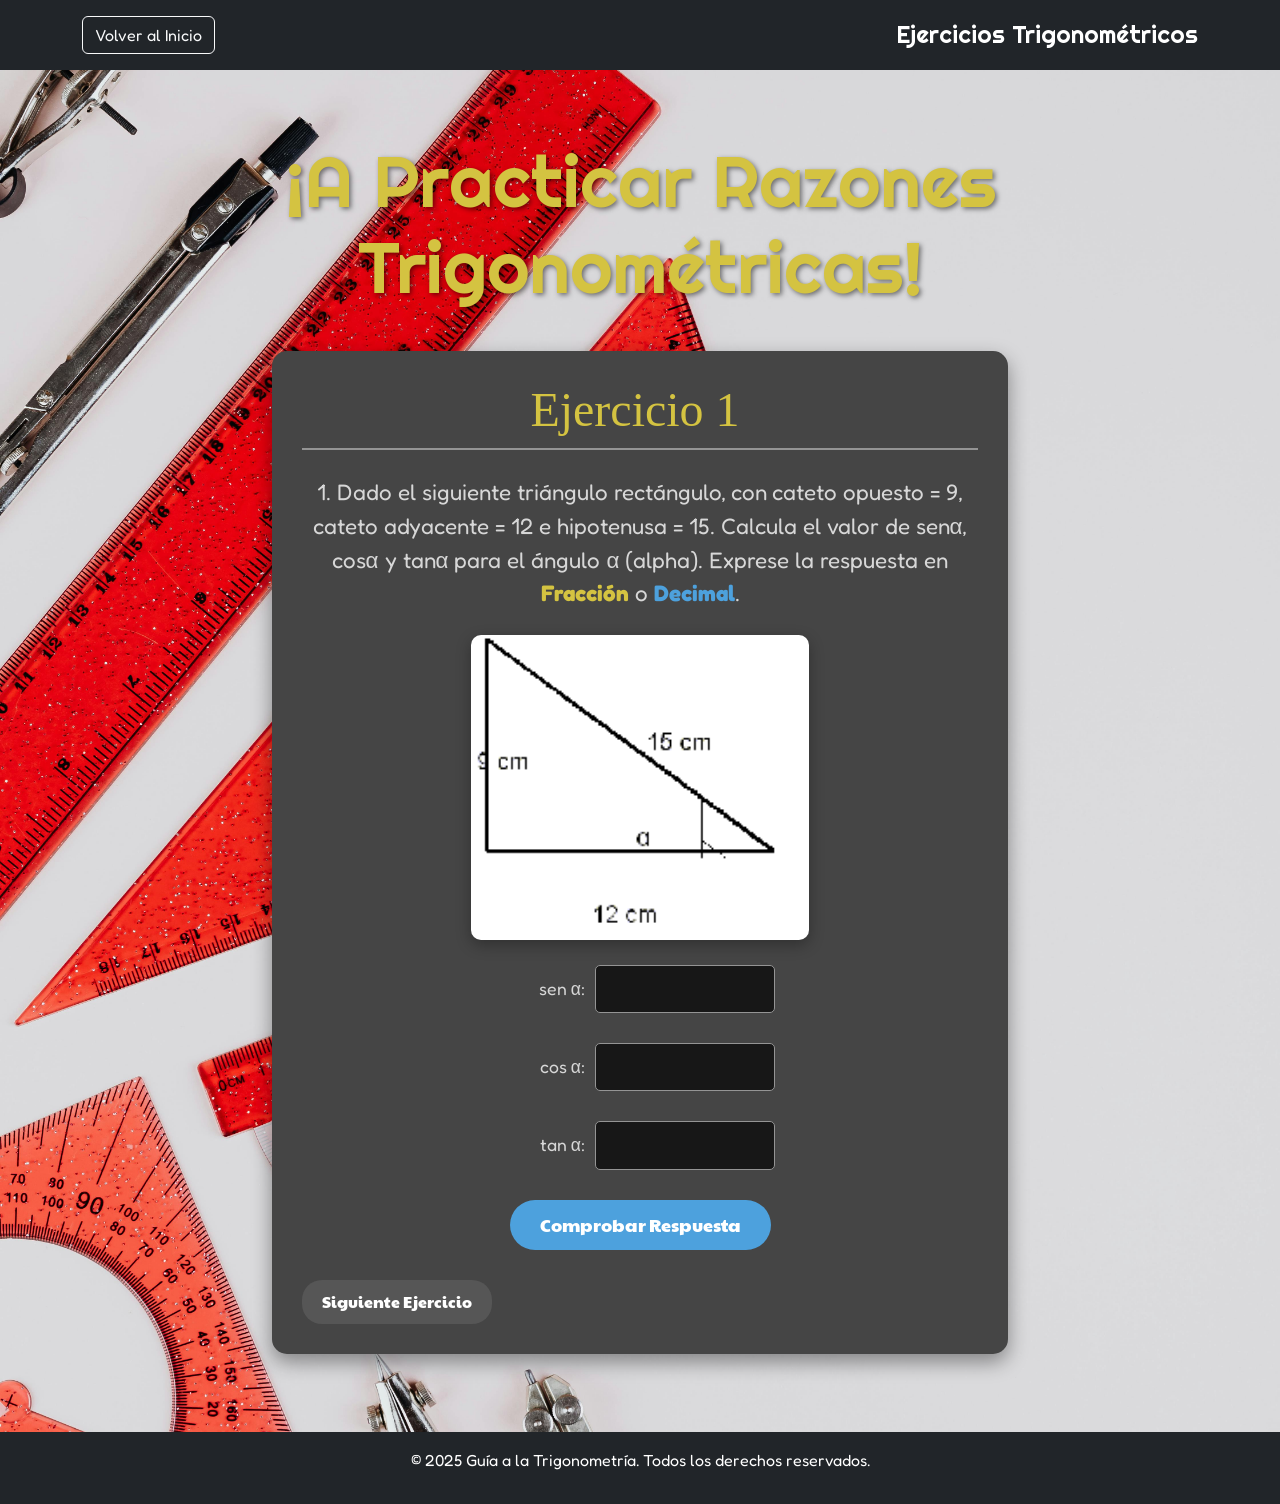
<file: Enlaces/ejerciciosRazones.html>
<!DOCTYPE html>
<html lang="es">

<head>
    <meta charset="UTF-8">
    <meta name="viewport" content="width=device-width, initial-scale=1.0">
    <title>Ejercicios de Razones Trigonométricas - Guía de Trigonometría</title>

    <link rel="stylesheet" href="https://cdn.jsdelivr.net/npm/bootstrap@5.3.7/dist/css/bootstrap.min.css">

    <link href="../Iconos/Logo Grebil.png" type="image/x-icon" rel="shortcut icon">

    <link rel="stylesheet" href="../CSS/stylerazones.css">

    <link rel="preconnect" href="https://fonts.googleapis.com">
    <link rel="preconnect" href="https://fonts.gstatic.com" crossorigin>
    <link
        href="https://fonts.googleapis.com/css2?family=Cal+Sans&family=Coming+Soon&family=Fredoka:wght@300..700&family=Paytone+One&family=Righteous&display=swap"
        rel="stylesheet">

    <style>
        /* Estilos específicos para este nuevo enfoque de mostrar/ocultar ejercicios */
        .exercise-item {
            display: none;
            /* Oculta todos los ejercicios por defecto */
        }

        .exercise-item.active {
            display: block;
            /* Muestra solo el ejercicio activo */
        }

        .solution-title {
            font-family: 'Cal Sans', sans-serif;
            font-weight: bold;
            font-size: 2em;
            text-align: left;
            /* Centra el título de la solución */
            margin-bottom: 10px;
            display: block;
        }

        .solution-content {
            font-family: 'Cal Sans', sans-serif;
            line-height: 2.2;
            font-size: 1.1em;
            text-align: justify;
            /* Justifica el contenido de la solución */
        }

        /* Estilos para el feedback */
        .feedback p {
            margin-bottom: 0.5rem;
        }

        .feedback p.correct {
            color: green;
            font-weight: bold;
        }

        .feedback p.incorrect {
            color: red;
            font-weight: bold;
        }
    </style>
</head>

<body>
    <header class="bg-dark py-3">
        <div class="container d-flex justify-content-between align-items-center">
            <a href="../index.html" class="btn btn-outline-light">
                <i class="bi bi-arrow-left"></i> Volver al Inicio
            </a>
            <h1 class="text-white h4 mb-0" style="font-family: 'Righteous', cursive;">Ejercicios Trigonométricos</h1>
        </div>
    </header>

    <main class="container my-5">
        <h2 class="section-title">¡A Practicar Razones Trigonométricas!</h2>

        <div class="row">
            <div class="col-lg-8 mx-auto">
                <div class="exercise-container">
                    <div id="exercise1" class="exercise-item">
                        <h3>Ejercicio 1 <span class="exercise-type"></span></h3>
                        <div class="exercise-question">
                            <p>1. Dado el siguiente triángulo rectángulo, con cateto opuesto = 9, cateto adyacente = 12
                                e hipotenusa = 15. Calcula el valor de senα, cosα y tanα para el ángulo α (alpha). Exprese la respuesta en <strong style="color: var(--yelow);">Fracción</strong> o <strong style="color: var(--blu);">Decimal</strong>.</p>
                            <img src="../Imagenes/razones_trigonometricas/ejercicio1.png" alt="Diagrama de un triángulo rectángulo." class="exercise-diagram">
                        </div>
                        <div class="input-group-custom">
                            <label for="respuesta1Senα">sen α:</label>
                            <input type="text" id="respuesta1Senα">
                        </div>
                        <div class="input-group-custom">
                            <label for="respuesta1Cosα">cos α:</label>
                            <input type="text" id="respuesta1Cosα">
                        </div>
                        <div class="input-group-custom">
                            <label for="respuesta1Tanα">tan α:</label>
                            <input type="text" id="respuesta1Tanα">
                        </div>
                        <button class="btn-check-answer" onclick="checkAnswer(1)">Comprobar Respuesta</button>
                        <div class="feedback" id="feedbackMessage1"></div>
                        <button class="next-exercise-btn" onclick="nextExercise()">Siguiente Ejercicio</button>
                    </div>

                    <div id="exercise2" class="exercise-item">
                        <h3>Ejercicio 2 <span class="exercise-type"></span></h3>
                        <div class="exercise-question">
                            <p>2. En un triángulo rectángulo, un cateto mide 8 y la hipotenusa mide 10. Si β (beta)
                                es el ángulo opuesto al cateto de 8. Calcula el valor de senβ, cosβ y tanβ. Responda con una <strong style="color: var(--yelow);">Fracción</strong> o con un número <strong style="color: var(--blu);">Decimal</strong></p>
                            <img src="../Imagenes/razones_trigonometricas/ejercicio2.jpg" alt="Diagrama de un triángulo rectángulo." class="exercise-diagram">
                        </div>
                        <div class="input-group-custom">
                            <label for="respuesta2Senβ">senβ:</label>
                            <input type="text" id="respuesta2Senβ">
                        </div>
                        <div class="input-group-custom">
                            <label for="respuesta2Cosβ">cosβ:</label>
                            <input type="text" id="respuesta2Cosβ">
                        </div>
                        <div class="input-group-custom">
                            <label for="respuesta2Tanβ">tanβ:</label>
                            <input type="text" id="respuesta2Tanβ">
                        </div>
                        <button class="btn-check-answer" onclick="checkAnswer(2)">Comprobar Respuesta</button>
                        <div class="feedback" id="feedbackMessage2"></div>
                        <button class="next-exercise-btn" onclick="nextExercise()">Siguiente Ejercicio</button>
                    </div>

                    <div id="exercise3" class="exercise-item">
                        <h3>Ejercicio 3 <span class="exercise-type"></span></h3>
                        <div class="exercise-question">
                            <p>3. En un triángulo rectángulo, los catetos miden 5 y 12. Si el ángulo θ (theta) está
                                junto al cateto de 12. Determina el valor de senθ, cosθ y tanθ. Responda con una <strong style="color: var(--yelow);">Fracción</strong> o <strong style="color: var(--blu);">Decimal</strong></p>
                            <img src="../Imagenes/razones_trigonometricas/ejercicio3.jpg" alt="Gráfico o representación de un triángulo con catetos 5 y 12." class="exercise-diagram">
                        </div>
                        <div class="input-group-custom">
                            <label for="respuesta3Senθ">senθ:</label>
                            <input type="text" id="respuesta3Senθ">
                        </div>
                        <div class="input-group-custom">
                            <label for="respuesta3Cosθ">cosθ:</label>
                            <input type="text" id="respuesta3Cosθ">
                        </div>
                        <div class="input-group-custom">
                            <label for="respuesta3Tanθ">tanθ:</label>
                            <input type="text" id="respuesta3Tanθ">
                        </div>
                        <button class="btn-check-answer" onclick="checkAnswer(3)">Comprobar Respuesta</button>
                        <div class="feedback" id="feedbackMessage3"></div>
                        <button class="next-exercise-btn" onclick="nextExercise()">Siguiente Ejercicio</button>
                    </div>

                    <div id="exercise4" class="exercise-item">
                        <h3>Ejercicio 4 <span class="exercise-type"></span></h3>
                        <div class="exercise-question">
                            <p>4. Un poste de 7 metros de altura tiene un cable tensor de 25 metros anclado al suelo.
                                Calcula el seno, coseno y tangente del ángulo α (alpha) que forma el cable con el suelo Exprese la respuesta en <strong style="color: var(--yelow);">Fracción</strong> o <strong style="color: var(--blu);">Decimal</strong>.
                            </p>
                            <img src="../Imagenes/razones_trigonometricas/ejercicio4.jpg" alt="Diagrama de un poste, cable y ángulo con el suelo." class="exercise-diagram">
                        </div>
                        <div class="input-group-custom">
                            <label for="respuesta4Senα">senα:</label>
                            <input type="text" id="respuesta4Senα">
                        </div>
                        <div class="input-group-custom">
                            <label for="respuesta4Cosα">cosα:</label>
                            <input type="text" id="respuesta4Cosα">
                        </div>
                        <div class="input-group-custom">
                            <label for="respuesta4Tanα">tanα:</label>
                            <input type="text" id="respuesta4Tanα">
                        </div>
                        <button class="btn-check-answer" onclick="checkAnswer(4)">Comprobar Respuesta</button>
                        <div class="feedback" id="feedbackMessage4"></div>
                        <button class="next-exercise-btn" onclick="nextExercise()">Siguiente Ejercicio</button>
                    </div>

                    <div id="exercise5" class="exercise-item">
                        <h3>Ejercicio 5 <span class="exercise-type"></span></h3>
                        <div class="exercise-question">
                            <p>5. Una escalera de 13 metros de largo está apoyada contra una pared. La base de la
                                escalera está a 5 metros de la pared. Calcula el seno, coseno y tangente del ángulo γ
                                (gamma) que forma la escalera con el suelo. Exprese su respuesta en una <strong style="color: var(--yelow);">Fracción</strong> o un número <strong style="color: var(--blu);">Decimal</strong></p>
                            <img src="../Imagenes/razones_trigonometricas/ejercicio5.jpg" alt="Diagrama de una escalera contra una pared." class="exercise-diagram">
                        </div>
                        <div class="input-group-custom">
                            <label for="respuesta5Senγ">senγ:</label>
                            <input type="text" id="respuesta5Senγ">
                        </div>
                        <div class="input-group-custom">
                            <label for="respuesta5Cosγ">cosγ:</label>
                            <input type="text" id="respuesta5Cosγ">
                        </div>
                        <div class="input-group-custom">
                            <label for="respuesta5Tanγ">tanγ:</label>
                            <input type="text" id="respuesta5Tanγ">
                        </div>
                        <button class="btn-check-answer" onclick="checkAnswer(5)">Comprobar Respuesta</button>
                        <div class="feedback" id="feedbackMessage5"></div>
                        <button class="next-exercise-btn" onclick="nextExercise()">Siguiente Ejercicio</button>
                    </div>

                    <div id="completionMessage" class="exercise-item">
                        <h3>¡Felicidades!</h3>
                        <p>Has completado todos los ejercicios de Razones Trigonométricas. ¡Sigue practicando!</p>
                        <button class="btn-check-answer" onclick="location.href='../index.html'">Volver al Inicio</button>
                        <button class="next-exercise-btn" style="display: block;" onclick="resetExercises()">Reiniciar
                            Ejercicios</button>
                    </div>

                </div>
            </div>
        </div>
    </main>

    <footer class="bg-dark text-white text-center py-3 mt-5">
        <p>© 2025 Guía a la Trigonometría. Todos los derechos reservados.</p>
    </footer>

    <script src="https://cdn.jsdelivr.net/npm/bootstrap@5.3.7/dist/js/bootstrap.bundle.min.js"></script>
    <script>
        // Función para limpiar y normalizar la entrada del usuario
        function normalizeInput(input) {
            // Convierte la entrada a cadena y reemplaza comas por puntos, y elimina espacios en blanco.
            input = String(input).replace(',', '.').trim();

            // Intenta manejar fracciones como "a/b"
            if (input.includes('/')) {
                const parts = input.split('/');
                if (parts.length === 2 && !isNaN(parts[0]) && !isNaN(parts[1])) {
                    const numerator = parseFloat(parts[0]);
                    const denominator = parseFloat(parts[1]);
                    // Asegurar de que el denominador no sea cero para evitar división por cero
                    if (denominator !== 0) {
                        return numerator / denominator;
                    }
                }
            }
            // Si no es una fracción válida o no contiene '/', intenta convertir directamente a flotante.
            return parseFloat(input);
        }

        // Definición de las respuestas correctas para cada ejercicio
        const correctAnswers = {
            1: {
                senα: 3 / 5, // 0.6
                cosα: 4 / 5, // 0.8
                tanα: 3 / 4 // 0.75
            },
            2: { // Cateto opuesto=8, Hipotenusa=10. Cateto adyacente = √(10^2 - 8^2) = √100-64 = √36 = 6
                senβ: 4 / 5, // 0.8
                cosβ: 3 / 5, // 0.6
                tanβ: 4 / 3 // 1.33
            },
            3: { // Catetos 5 y 12. Hipotenusa = √(5^2 + 12^2) = √25+144 = √169 = 13. Angulo adyacente a 12.
                senθ: 5 / 13, // 0.38
                cosθ: 12 / 13, // 0.92
                tanθ: 5 / 12 // 0.42
            },
            4: { // Poste=7 (opuesto), Cable=25 (hipotenusa). Cateto adyacente = √(25^2 - 7^2) = √625-49 = √576 = 24
                senα: 7 / 25, // 0.28
                cosα: 24 / 25, // 0.96
                tanα: 7 / 24 // 0.29
            },
            5: { // Escalera=13 (hipotenusa), Base=5 (adyacente). Cateto opuesto = √(13^2 - 5^2) = √169-25 = √144 = 12
                senγ: 12 / 13, // 0.92
                cosγ: 5 / 13, // 0.38
                tanγ: 12 / 5 // 2.4
            }
        };

        const allSolutionsContent = {
            1: `
                Para el Ejercicio 1, tenemos un triángulo rectángulo con:
                <ul>
                    <li>Cateto Opuesto = 9</li>
                    <li>Cateto Adyacente = 12</li>
                    <li>Hipotenusa = 15</li>
                </ul>
                Las razones trigonométricas se definen así:
                <ol>
                    <li>Seno (senα) es el Cateto Opuesto dividido por la Hipotenusa.
                        Entonces:</li> 
                        <ul>
                                <li>senα = co/h</li>
                                <li>senα = 9/15 = 3/5 = 0.6</li>
                                </ul>
                                La respuesta es: 3/5 o 0.6
                    <li>Coseno (cosα) es el Cateto Adyacente dividido por la Hipotenusa.
                        Entonces:</li>
                        <ul>
                                <li>cosα = ca/h</li>
                                <li>cosα = 12/15 = 4/5 = 0.8</li>
                                </ul>
                                La respuesta es: 4/5 o 0.8
                    <li>Tangente (tanα) es el Cateto Opuesto dividido por el Cateto Adyacente.
                        Entonces:</li>
                        <ul>
                                <li>tanα = co/ca</li>
                                <li>tanα = 9/12 = 3/4 = 0.75</li>
                                </ul>
                                La respuesta es: 3/4 o 0.75
                </ol>
            `,
            2: `
                Para el Ejercicio 2, tenemos un triángulo rectángulo donde:
                <ul>
                    <li>Cateto Opuesto al ángulo β = 8</li>
                    <li>Hipotenusa = 10</li>
                </ul>
                Primero, necesitamos calcular el Cateto Adyacente. Usamos el Teorema de Pitágoras (c² = a² + b²).
                Despejando la formula sería: b² = c² - a², ya que tenemos que encontrar el cateto adyacente.
                En donde: cateto opuesto es a, cateto adyacente es b, y la hipotenusa es c.</li>
                <li>b² = c² - a²</li>
                <li>b² = 10² - 8²</li>
                <li>b² = 100 - 64</li>
                <li>b  = √36 = 6</li>
                Entonces, el Cateto Adyacente es 6.
                <br>
                <br>Ahora, las razones trigonométricas para el ángulo β, con los datos que ya tenemos:
                <li>Cateto Adyacente (ca) al ángulo β  = 6</li>
                    <li>Cateto Opuesto (co) al ángulo β = 8</li>
                    <li>Hipotenusa (h) = 10</li>
                <ol>
                    <li>Seno (senβ) es el Cateto Opuesto / Hipotenusa.
                        Entonces:</li>
                        <ul>
                               <li>senβ = co/h</li>
                               <li>senβ = 8/10 = 4/5 = 0.8</li>
                               </ul>
                               La respuesta es: 4/5 o 0.8
                    <li>Coseno (cosβ) es el Cateto Adyacente / Hipotenusa.
                        Entonces:</li>
                        <ul>
                               <li>cosβ = ca/h</li>
                               <li>cosβ = 6/10 = 3/5 = 0.6</li>
                               </ul>
                               La respuesta es: 3/5 o 0.6 
                    <li>Tangente (tanβ) es el Cateto Opuesto / Cateto Adyacente.
                        Entonces:</li>
                        <ul>
                               <li>tanβ = co/ca</li>
                               <li>tanβ = 8/6 = 4/3 ≈ 1.33</li>
                             </ul>
                             La respuesta es: 4/3 o 1.33
                </ol>
            `,
            3: `
                Para el Ejercicio 3, tenemos un triángulo rectángulo con catetos de 5 y 12.
                Primero, necesitamos calcular la Hipotenusa. Usamos el Teorema de Pitágoras (c²= a² + b²)<br>
                En este caso: cateto opuesto es 5, cateto adyacente es 12 y la hipotenusa es lo que debemos encontrar:
                <li>c² = a + b</li>
                <li>c² = 5² + 12²</li>
                <li>c² = 25 + 144</li>
                <li>c = √169 = 13</li>
                Entonces, la Hipotenusa es 13. <br>
                <br>El cateto que mide 12 es el adyacente al ángulo θ. Esto significa que:
                <ul>
                    <li>Cateto Adyacente (ca) al ángulo θ = 12</li>
                    <li>Cateto Opuesto (co) al ángulo θ = 5</li>
                    <li>Hipotenusa (h) = 13</li>
                </ul>
                Ahora, las razones trigonométricas para el ángulo θ:
                <ol>
                    <li>Seno (senθ) es el Cateto Opuesto / Hipotenusa.<br>
                        Entonces:</li>
                        <ul>
                               <li>senθ = co/h</li>
                               <li>senθ = 5/13 ≈ 0.38</li>
                               </ul>
                               La respuesta es: 5/13 o 0.38
                    <li>Coseno (cosθ) es el Cateto Adyacente / Hipotenusa.<br>
                        Entonces:</li>
                        <ul>
                               <li>cosθ = ca/h</li>
                               <li>senθ = 12/13 ≈ 0.92</li>
                               </ul>
                               La respuesta es: 12/13 o 0.92
                    <li>Tangente (tanθ) es el Cateto Opuesto / Cateto Adyacente.<br>
                        Entonces:</li>
                        <ul>
                               <li>tanθ = co/ca</li>
                               <li>tanθ = 5/12 ≈ 0.42</li>
                               </ul>
                               La respuesta es: 5/12 o 0.42
                </ol>
            `,
            4: `
                Para el Ejercicio 4, formamos un triángulo rectángulo con la altura del poste, la distancia en el suelo y el cable tensor.
                <ul>
                    <li>Altura del poste (Cateto Opuesto al ángulo α) = 7 metros</li>
                    <li>Longitud del cable (Hipotenusa) = 25 metros</li>
                </ul>
                Primero, necesitamos calcular la distancia en el suelo desde la base del poste hasta el anclaje del cable (Cateto Adyacente). Usamos el Teorema de Pitágoras (c²= a² + b²)<br>
                Despejando la formula sería: b² = c² - a², ya que tenemos que encontrar el cateto adyacente.<br>
                En donde: cateto opuesto es a, cateto adyacente es b (lo que vamos a encontar), y la hipotenusa es c.
                <li>b² = c²-a²</li>
                <li>b² = 25² - 7²</li>
                <li>b² = 625 - 49</li>
                <li>b  = √576 = 24 metros.</li>
                La base del triángulo (cateto adyacente) mide 24 metros.<br>
                <br>Ahora, las razones trigonométricas para el ángulo α, con los siguientes datos:
                <ul>
                    <li>Cateto Adyacente (ca) al ángulo α = 24</li>
                    <li>Cateto Opuesto (co) al ángulo α = 7</li>
                    <li>Hipotenusa (h) = 25</li>
                </ul>
                <ol>
                    <li>Seno (senα) es el Cateto Opuesto / Hipotenusa.
                        Entonces:</li>
                        <ul>
                        <li>senα = co/h</li>
                        <li>senα = 7/25 = 0.28</li>
                        </ul>
                        La respuesta es: 7/25 o 0.28
                        
                    <li>Coseno (cosα) es el Cateto Adyacente / Hipotenusa.
                        Entonces:</li>
                        <ul>
                        <li>cosα = ca/h</li>
                        <li>cosα = 24/25 = 0.96</li>
                        </ul>
                        La respuesta es: 24/25 o 0.96
                        
                    <li>Tangente (tanα) es el Cateto Opuesto / Cateto Adyacente.
                        Entonces:</li>
                        <ul>
                        <li>tanα = co/ca</li>
                        <li>tanα = 7/24 = 0.29</li>
                        </ul>
                        La respuesta es: 7/25 o 0.29
                </ol>
            `,
            5: `
                Para el Ejercicio 5, la escalera, la pared y el suelo forman un triángulo rectángulo.
                <ul>
                    <li>Longitud de la escalera (Hipotenusa) = 13 metros</li>
                    <li>Distancia de la base de la escalera a la pared (Cateto Adyacente al ángulo γ) = 5 metros</li>
                </ul>
                Primero, necesitamos calcular la altura que alcanza la escalera en la pared (Cateto Opuesto al ángulo γ). Usamos el Teorema de Pitágoras (c²= a² + b²)<br>
                Despejando la formula sería: a² = c² - b², ya que tenemos que encontrar el cateto opuesto.<br>
                En donde: cateto opuesto es a (lo que vamos a encontrar), cateto adyacente es b, y la hipotenusa es c.
                <li>a² = c² - b²</li>
                <li>a² = 13² - 5²</li>
                <li>a² = 169 - 25</li>
                <li>a  = √144 = 12 metros.</li>
                El cateto opuesto (altura de la escalera) mide 12 metros.
                <br>
                <br>Ahora, las razones trigonométricas para el ángulo γ, con los siguientes datos:
                <li>Cateto Opuesto (co) al ángulo γ = 12</li>
                    <li>Cateto Adyacente (ca) al ángulo γ = 5</li>
                    <li>Hipotenusa (h) = 13</li>
                <ol>
                    <li>Seno (senγ) es el Cateto Opuesto / Hipotenusa.
                        Entonces:</li>
                        <ul>
                               <li>senγ = co/h</li>
                               <li>senγ = 12/13 ≈ 0.92</li>
                               La respuesta es: 12/13 o 0.92 
                               </ul>
                    <li>Coseno (cosγ) es el Cateto Adyacente / Hipotenusa.
                        Entonces:</li>
                        <ul>
                               <li>cosγ = ca/h</li>
                               <li>cosγ = 5/13 ≈ 0.38</li>
                               La respuesta es: 5/13 o 0.38 
                               </ul>
                    <li>Tangente (tanγ) es el Cateto Opuesto / Cateto Adyacente.
                        Entonces:</li>
                        <ul>
                               <li>tanγ = co/ca</li>
                               <li>tanγ = 12/5 ≈ 2.4</li>
                               La respuesta es: 12/5 o 2.4 
                               </ul>
                </ol>
            `
        };


        let currentExerciseId = 1; // Empezamos con el ejercicio 1
        const totalExercises = 5; // Número total de ejercicios (del 1 al 5)
        const tolerance = 0.005; // Tolerancia para comparar respuestas numéricas (útil para decimales redondeados)

        // Función para mostrar el ejercicio actual
        function showExercise(id) {
            // Oculta todos los ejercicios (incluido el mensaje de finalización)
            document.querySelectorAll('.exercise-item').forEach(item => {
                item.classList.remove('active');
            });

            // Muestra solo el ejercicio deseado o el mensaje de finalización
            const currentItem = document.getElementById(`exercise${id}`);
            if (currentItem) {
                currentItem.classList.add('active');

                // Asegurarse de que el botón de comprobar esté visible y el de siguiente oculto al cargar un ejercicio nuevo
                currentItem.querySelector('.btn-check-answer').style.display = 'block';
                // El botón de siguiente debe estar oculto al cargar un nuevo ejercicio hasta que se compruebe la respuesta
                currentItem.querySelector('.next-exercise-btn').style.display = 'block';

                // Limpiar inputs al cargar un nuevo ejercicio
                currentItem.querySelectorAll('input[type="text"]').forEach(input => {
                    input.value = '';
                });

                // Limpiar el mensaje de feedback
                currentItem.querySelector('.feedback').innerHTML = '';

                // Ocultar el nuevo contenedor de la solución si ya existía de una ejecución anterior
                const solutionWrapper = document.getElementById(`solutionWrapper${id}`);
                if (solutionWrapper) {
                    solutionWrapper.style.display = 'none';
                }

            } else if (id > totalExercises) {
                // Si no hay más ejercicios, muestra el mensaje de finalización
                document.getElementById('completionMessage').classList.add('active');
                // Al finalizar, el botón de reiniciar sí se muestra
                document.getElementById('completionMessage').querySelector('.next-exercise-btn').style.display = 'block';
                // Aseguramos que "Volver al Inicio" esté visible
                const completionCheckBtn = document.getElementById('completionMessage').querySelector('.btn-check-answer');
                if (completionCheckBtn) {
                    completionCheckBtn.style.display = 'block';
                }
            }
        }

        // Función para comprobar la respuesta del ejercicio actual
        function checkAnswer(exerciseNum) {
            const exerciseAnswers = correctAnswers[exerciseNum];
            const feedbackMessageDiv = document.getElementById(`feedbackMessage${exerciseNum}`);
            const currentExerciseDiv = document.getElementById(`exercise${exerciseNum}`);

            // Buscamos o creamos el contenedor principal de la solución
            let solutionWrapper = document.getElementById(`solutionWrapper${exerciseNum}`);
            if (!solutionWrapper) {
                solutionWrapper = document.createElement('div');
                solutionWrapper.id = `solutionWrapper${exerciseNum}`;
                solutionWrapper.classList.add('solution-container-wrapper'); // Añade la clase para el estilo y display
                // Insertamos el wrapper después del div de feedback
                feedbackMessageDiv.parentNode.insertBefore(solutionWrapper, feedbackMessageDiv.nextSibling);
            }

            // Buscamos o creamos el elemento para el título de la solución
            let solutionTitle = document.getElementById(`solutionTitle${exerciseNum}`);
            if (!solutionTitle) {
                solutionTitle = document.createElement('span'); // Para 'h4', 'h5', etc.
                solutionTitle.id = `solutionTitle${exerciseNum}`;
                solutionTitle.classList.add('solution-title'); // Aplica la clase para centrar
                solutionWrapper.appendChild(solutionTitle);
            }

            // Buscamos o creamos el elemento para el contenido de la solución
            let solutionContent = document.getElementById(`solutionContent${exerciseNum}`);
            if (!solutionContent) {
                solutionContent = document.createElement('div'); // Un div para el contenido justificado
                solutionContent.id = `solutionContent${exerciseNum}`;
                solutionContent.classList.add('solution-content'); // Aplica la clase para justificar
                solutionWrapper.appendChild(solutionContent);
            }

            let allCorrect = true;
            let feedbackHtml = '';
            let hasAnyInvalidInput = false; // Bandera para detectar cualquier entrada inválida o vacía

            for (const key in exerciseAnswers) {
                const inputId = `respuesta${exerciseNum}${key.charAt(0).toUpperCase() + key.slice(1)}`;
                const inputElement = document.getElementById(inputId);

                if (!inputElement) {
                    console.error(`Error: Elemento con ID ${inputId} no encontrado para el ejercicio ${exerciseNum}.`);
                    feedbackHtml += `<p class="incorrect">Error interno: El campo de respuesta esperado no se encontró.</p>`;
                    allCorrect = false;
                    hasAnyInvalidInput = true; // Marca como inválido
                    continue;
                }

                const rawUserValue = inputElement.value.trim(); // Obtener el valor sin espacios
                const userAnswer = normalizeInput(rawUserValue);
                const correctAnswer = exerciseAnswers[key];

                // Comprobamos si está vacío o si no es un número válido después de normalizar
                if (rawUserValue === '' || isNaN(userAnswer)) {
                    feedbackHtml += `<p class="incorrect">${key.replace(/([A-Z])/g, ' $1').trim()}: Por favor, ingresa un número o fracción válido.</p>`;
                    allCorrect = false;
                    hasAnyInvalidInput = true; // Marca que al menos una entrada es inválida/vacía
                } else if (Math.abs(userAnswer - correctAnswer) < tolerance) {
                    // Si es correcto y válido, añade el feedback específico.
                    feedbackHtml += `<p class="correct">${key.replace(/([A-Z])/g, ' $1').trim()}: ¡Correcto! 🎉</p>`;
                } else {
                    // Si es incorrecto pero válido, añade el feedback específico.
                    feedbackHtml += `<p class="incorrect">${key.replace(/([A-Z])/g, ' $1').trim()}: Incorrecto. </p>`;
                    allCorrect = false; // No es todo correcto
                }
            }

            // Si hay alguna entrada inválida, el mensaje general de feedback lo indicará.
            // Si todas las entradas son válidas pero algunas son incorrectas, se mostrarán los detalles individuales.
            if (hasAnyInvalidInput) {
            }

            feedbackMessageDiv.innerHTML = feedbackHtml;

            // Lógica para mostrar/ocultar la solución y los botones
            if (allCorrect && !hasAnyInvalidInput) { // Solo si todo es correcto y no hay entradas inválidas
                solutionWrapper.style.display = 'none'; // Oculta todo el contenedor de la solución
                currentExerciseDiv.querySelector('.btn-check-answer').style.display = 'none'; // Oculta "Comprobar"
                currentExerciseDiv.querySelector('.next-exercise-btn').style.display = 'block'; // Muestra "Siguiente"
            } else {
                // Si alguna respuesta es incorrecta o inválida, muestra la solución y mantiene visible el botón de comprobar.
                solutionTitle.innerHTML = `Solución:`; // Asigna el título
                solutionContent.innerHTML = allSolutionsContent[exerciseNum];
                solutionWrapper.style.display = 'block'; // Asegura que la solución se muestre
                currentExerciseDiv.querySelector('.btn-check-answer').style.display = 'block'; // Mantiene "Comprobar" visible
                currentExerciseDiv.querySelector('.next-exercise-btn').style.display = 'none'; // Oculta "Siguiente" hasta que esté correcto
            }
        }

        // Función para pasar al siguiente ejercicio
        function nextExercise() {
            currentExerciseId++;
            showExercise(currentExerciseId);
        }

        // Función para reiniciar los ejercicios
        function resetExercises() {
            currentExerciseId = 1; // Vuelve al primer ejercicio
            showExercise(currentExerciseId); // Muestra el primer ejercicio
            // Oculta el mensaje de finalización si estaba visible
            document.getElementById('completionMessage').classList.remove('active');
        }

        // Mostrar el primer ejercicio al cargar la página
        document.addEventListener('DOMContentLoaded', () => {
            showExercise(currentExerciseId);
        });

    </script>
</body>

</html>
</file>
<file: CSS/stylerazones.css>
:root {
    --darkblu: rgb(29, 35, 123);
    --blu: rgb(77, 161, 221);
    --yelow: rgb(212, 195, 65);
    --red: rgb(195, 67, 35);
    --primary: rgb(148, 148, 148); /* Para sombras y acentos */
    --secondary: rgb(69, 69, 69); /* Color de fondo original del body y aside */
    --transecondary: rgba(69,69,69, 0.6); /*fondo semi-transparente claro */
    --terciary: rgb(215, 215, 215); /* Color de texto claro */
    --fourty: rgb(23, 23, 23); /* Fondo principal (alternativo si prefieres más oscuro) */
    --transfourty: rgba(23, 23, 23, 0.7); /* Fondo semi-transparente para captions */
    --fifty: rgb(86, 86, 86); /* Fondo del botón Empezar */
}

/*-----------------------BODY-----------------------*/
body {
    font-family: 'Fredoka', sans-serif;
    background-image: url(../Imagenes/fondos/fondoRojo.jpg);
    background-repeat:no-repeat;
    background-size:cover;
    background-position: center ;
    color: var(--terciary);
    margin: 0; /* Elimina todos los márgenes por defecto del body */
    padding: 0; /* Elimina todo el padding por defecto del body */
    overflow-x: hidden; /* Evita el scroll horizontal */
    display: block; /* Asegura que el body se comporte como bloque y los elementos se apilen */
}

/*--------------CARRUSEL----------------*/

.carrusel-container {
    width: 100%; /* ¡Abarca todo el ancho de la pantalla! */
    max-width: none; /* Elimina cualquier límite de ancho máximo */
    margin: 0; /* Asegura que no tenga márgenes laterales */
    box-shadow: 0px 5px 15px 5px var(--primary);
    text-align: center;
    position: relative;
    overflow: hidden;
    margin-bottom: 20px; /* Margen debajo del carrusel para separar del aside */
}

/* Estilos para las imágenes dentro de cada diapositiva del carrusel */
.carousel-item img {
    width: 100%; /* Ocupa todo el ancho del contenedor */
    height: auto;
    min-height: 320px; /* Altura mínima un poco mayor para móviles */
    max-height: 650px; /* Altura máxima para pantallas grandes */
    object-fit: cover;
    object-position: center;
}

/* Estilos para el botón "Empezar" */
.Go {
    padding: 12px 30px;
    background-color: var(--fifty);
    color: var(--terciary);
    border-radius: 30px;
    font-family: 'Paytone One', sans-serif;
    text-decoration: none;
    cursor: pointer;
    transition: background-color 0.8s ease-in, color 0.8s ease-in-out, transform 0.4s ease;
    border: none;
    display: inline-block;
    font-size: 1.1em;

    position: absolute;
    top: 50%;
    left: 50%;
    transform: translate(-50%, -50%);
    z-index: 10;
    white-space: nowrap;
}

.Go:hover {
    background-color: var(--terciary);
    color: var(--fourty);
    transform: translate(-50%, -50%) scale(1.05);
}

/* Estilos para las leyendas del carrusel */
.carousel-caption {
    background-color: var(--transfourty);
    padding: 15px;
    border-radius: 5px;
    z-index: 5;
}

.carousel-caption h5 {
    font-family: 'Righteous', cursive;
    font-size: 1.8em;
    color: var(--yelow);
    margin-bottom: 5px;
}

.carousel-caption p {
    font-size: 0.9em;
    line-height: 1.4;
}

/* Estilos para los controles de navegación del carrusel (flechas) */
.carousel-control-prev-icon,
.carousel-control-next-icon {
    background-color: rgba(0, 0, 0, 0.6);
    border-radius: 50%;
    padding: 15px;
    box-shadow: 0 0 10px rgba(0, 0, 0, 0.5);
}

/*--------------------ASIDE (TEOREMA DE PITÁGORAS)----------------*/

aside {
    padding: 20px;
    background-color: var(--secondary);
    color: var(--terciary);
    font-family: 'Cal Sans', sans-serif;
    /* Restaura las propiedades originales del aside para que tenga sus márgenes y ancho */
    width: 90%; /* Ancho para móviles */
    max-width: 400px; /* Ancho máximo original para el aside */
    margin: 20px auto; /* Centrado horizontal y margen vertical, como estaba antes */
    border-radius: 10px; /* Vuelve a los bordes redondeados */
    box-shadow: 0px 5px 15px 0px rgba(0, 0, 0, 0.3);
    text-align: center;
    box-sizing: border-box; /* Crucial para incluir padding y borde dentro del width */
}

aside h2 {
    font-family: 'Coming Soon', cursive;
    font-weight: bold;
    background-color: var(--transfourty);
    color: var(--red);
    border-radius: 10px;
    padding: 10px;
    margin-bottom: 20px;
}

aside p {
    margin-bottom: 15px;
    line-height: 1.6;
}

aside .a {
    color: var(--darkblu);
    font-weight: bold;
}

aside .b {
    color: var(--yelow);
    text-decoration: none;
    font-weight: bold;
}
aside .b:hover {
    text-decoration: underline;
}

aside img {
    object-fit: contain;
    width: 80%;
    max-width: 250px;
    height: auto;
    border-radius: 10%;
    box-shadow: 0px 0px 15px var(--primary);
    margin-top: 20px;
    margin-bottom: 10px;
}

/*-------------------------MEDIA QUERIES PARA RESPONSIVIDAD-----------------*/
/* Ajustes para pantallas de tabletas (min-width: 768px) */
@media (min-width: 768px) {
    .carousel-item img {
        min-height: 450px;
    }

    .Go {
        padding: 15px 35px;
        font-size: 1.2em;
    }

    .carousel-caption h5 {
        font-size: 2.2em;
    }

    .carousel-caption p {
        font-size: 1.1em;
    }

    /* Restaurar el aside a su ancho y centrado original en tabletas */
    aside {
        width: 80%; /* Ancho para tabletas */
        max-width: 500px; /* Ancho máximo */
        margin: 30px auto; /* Centrado y espaciado */
    }

    aside img {
        width: 100%;
        max-width: none;
    }

    .formula-pitagoras {
        font-size: 2.5rem;
    }
}

/* Ajustes para pantallas de escritorio (min-width: 992px) */
@media (min-width: 992px) {
    .carousel-item img {
        min-height: 550px;
    }

    .Go {
        padding: 18px 40px;
        font-size: 1.3em;
    }

    .carousel-caption h5 {
        font-size: 2.5em;
    }

    .carousel-caption p {
        font-size: 1.2em;
    }

    /* Restaurar el aside a su ancho y centrado original en escritorio */
    aside {
        width: 60%; /* Ancho para escritorio */
        max-width: 450px; /* Ancho máximo */
        margin: 40px auto; /* Centrado y espaciado */
    }

    .formula-pitagoras {
        font-size: 2.8rem;
    }
}
/*---------------------------------------------ESTILOS ESPECÍFICOS DE RAZONESTRIGONOMÉTRICAS.HTML-------------------------------------------*/

.section-title {
    font-family: 'Righteous', cursive;
    color: var(--yelow);
    text-align: center;
    margin-bottom: 40px;
    font-size: 2.8em;
    text-shadow: 2px 2px 5px rgba(0,0,0,0.5);
    padding-top: 20px;
}

/*------IMAGEN calculadora------*/

.extra-content {
    position: relative;
    display: flex;
    justify-content: center;
    margin: 20px 0;
}

.material-symbols-outlined{
    color: var(--blu);
  
}

.material-symbols-outlined:hover{
    color: var(--yelow);
}

.extra-content .icon-link {
    display: inline-block;
    cursor: pointer;
}

.extra-content .calcu {
    position: absolute;
    top: 100%;
    left: 50%;
    transform: translateX(-50%);
    width: 200px;
    border-radius: 8px;
    box-shadow: 0 4px 12px rgba(0,0,0,0.3);
    opacity: 0;
    pointer-events: none;
    transition: opacity 0.3s ease;
    z-index: 10;
}

/* mostrar imagen al pasar el mouse por el enlace */
.extra-content .icon-link:hover + .calcu {
    opacity: 1;
}

/*----CONTENIDO----*/
.content-card {
    background-color: var(--transecondary);
    border-radius: 15px;
    box-shadow: 0px 8px 20px rgba(0,0,0,0.4);
    padding: 30px;
    margin-bottom: 30px;
    color: var(--terciary);
    line-height: 1.7;
}
.content-card h3 {
    font-family: 'Coming Soon', cursive;
    color: var(--blu);
    margin-bottom: 20px;
    font-size: 1.8em;
    font-weight: bold;
    border-bottom: 2px solid var(--primary);
    padding-bottom: 10px;
}

.content-card h4{
    font-family: 'Coming Soon',;
    color: var(--primary);
    font-size: 1.5em;
    font-weight: bold;
}

.content-card p {
    font-family: 'Fredoka', sans-serif;
    font-size: 1.1em;
    margin-bottom: 15px;
    text-align: justify;
     justify-content: space-between;
}
.content-card ul {
    list-style: none;
    padding-left: 0;
}
.content-card ul li {
    margin-bottom: 10px;
    font-family: 'Fredoka', sans-serif;
    font-size: 1.05em;
}

.formula-display {
    font-family: 'Times New Roman', serif;
    font-size: 2.5rem;
    font-weight: bold;
    color: var(--yelow);
    text-align: center;
    margin: 30px 0;
    padding: 15px;
    background-color: rgba(0,0,0,0.4);
    border-radius: 10px;
    box-shadow: inset 0 0 10px rgba(0,0,0,0.5);
}
.content-card img, .img-example{
    max-height: 100%;
    max-width: 100%;
    height: auto;
    display: block;
    margin: 20px auto;
    border-radius: 10px;
    box-shadow: 0px 5px 15px rgba(0,0,0,0.3);
    filter: hue-rotate(180deg) brightness(80%);

}
.video-container {
    position: relative;
    width: 100%;
    padding-bottom: 56.25%; /* Relación de aspecto 16:9 (altura / ancho) */
    height: 0;
    overflow: hidden;
    margin: 30px 0;
    border-radius: 10px;
    box-shadow: 0px 8px 20px rgba(0,0,0,0.4);
}
.video-container iframe {
    position: absolute;
    top: 0;
    left: 0;
    width: 100%;
    height: 100%;
    border: 0;
    border-radius: 10px;
}
.exercise-section {
    background-color: var(--red);
    padding: 30px;
    border-radius: 15px;
    margin-top: 40px;
    color: var(--terciary);
    text-align: center;
}
.exercise-section h3 {
    color: var(--yelow);
    font-family: 'frekoka', cursive;
    margin-bottom: 20px;
}
.exercise-section a {
    background-color: var(--primary);
    color: white;
    border: none;
    padding: 12px 25px;
    border-radius: 25px;
    font-family: 'Paytone One', sans-serif;
    font-size: 1.1em;
    cursor: pointer;
    transition: background-color 0.3s ease;
}
.exercise-section button:hover {
    background-color: var(--darkblu --fifty);
}

/*--------modo responsive razonesTrigonométricas.html--------------*/
@media (min-width: 768px) {
    .section-title {
        font-size: 3.5em;
    }
    .content-card {
        padding: 40px;
    }
    .content-card h3 {
        font-size: 2em;
    }
    .content-card p {
        font-size: 1.15em;
    }
    .formula-display {
        font-size: 3.5rem;
    }
}

@media (min-width: 992px) {
    .section-title {
        font-size: 4.5em;
    }
    .content-card {
        padding: 50px;
    }
    .content-card h3 {
        font-size: 2.2em;
    }
    .content-card p {
        font-size: 1.2em;
    }
    .formula-display {
        font-size: 4rem;
    }
}
/*----------------------------------------------ESTILOS ESPECÍFICOS DE EJERCICIOSRAZONES.HTML----------------------------------------------*/
.exercise-container {
    background-color: var(--secondary);
    border-radius: 15px;
    box-shadow: 0px 8px 20px rgba(0,0,0,0.4);
    padding: 30px;
    margin-bottom: 30px;
    color: var(--terciary);
    text-align: center;
}
.exercise-container h3 {
    font-family: 'Coming Soon', cursive;
    color: var(--yelow);
    margin-bottom: 25px;
    font-size: 2em;
    border-bottom: 2px solid var(--primary);
    padding-bottom: 10px;
}
.exercise-type { /* Nuevo estilo para el tipo de ejercicio */
    font-family: 'Fredoka', sans-serif;
    font-size: 0.7em; /* Más pequeño que el título del ejercicio */
    color: var(--primary); /* O el color que prefieras para destacarlo */
    display: block; /* Para que aparezca en una nueva línea o debajo del título */
    margin-top: 5px;
}
.exercise-question p {
    font-family: 'Fredoka', sans-serif;
    font-size: 1.2em;
    margin-bottom: 20px;
}
.exercise-diagram {
    max-width: 80%;
    max-height: 80%;
    width: 50%;
    height: 40%;
    display: block;
    margin: 25px auto;
    border-radius: 10px;
    box-shadow: 0px 5px 15px rgba(0,0,0,0.3);
}
.input-group-custom {
    display: flex;
    justify-content: center;
    align-items: center;
    margin-bottom: 20px;
    flex-wrap: wrap; /* Permite que los elementos se envuelvan en pantallas pequeñas */
}
.input-group-custom label {
    font-family: 'Fredoka', sans-serif;
    font-size: 1.1em;
    color: var(--terciary);
    margin-right: 10px;
    margin-bottom: 10px; /* Espacio para el wrap */
    min-width: 80px; /* Asegura que la etiqueta tenga un ancho mínimo */
    text-align: right;
}
.input-group-custom input[type="text"] { /* Cambiado a type="text" */
    padding: 10px;
    border-radius: 5px;
    border: 1px solid var(--primary);
    background-color: var(--fourty);
    color: var(--terciary);
    font-size: 1.1em;
    width: 120px; /* Ancho fijo para el input */
    text-align: center;
    margin-bottom: 10px; /* Espacio para el wrap */
}
.btn-check-answer {
    background-color: var(--blu);
    color: white;
    border: none;
    padding: 12px 30px;
    border-radius: 25px;
    font-family: 'Paytone One', sans-serif;
    font-size: 1.1em;
    cursor: pointer;
    transition: background-color 0.3s ease;
    margin-top: 15px;
}
.btn-check-answer:hover {
    background-color: var(--darkblu);
}
.feedback {
    margin-top: 20px;
    font-size: 1.2em;
    font-weight: bold;
    font-family: 'Fredoka', sans-serif;
}
.feedback.correct {
    color: limegreen;
}
.feedback.incorrect {
    color: var(--red);
}
.next-exercise-btn {
    background-color: var(--fifty);
    color: white;
    border: none;
    padding: 10px 20px;
    border-radius: 20px;
    font-family: 'Paytone One', sans-serif;
    font-size: 1em;
    cursor: pointer;
    transition: background-color 0.3s ease;
    margin-top: 30px;
    display: block; /* Oculto por defecto */
}
.next-exercise-btn:hover {
    background-color: var(--darkblu);
}
.solution-text {
    margin-top: 15px;
    font-size: 1.1em;
    color: var(--primary);
    display: none; /* Oculto por defecto */
    text-align: left; /* Para que las soluciones largas se lean mejor */
    text-align: justify;
} 
.solution-text p {
    margin-bottom: 5px; /* Espacio entre líneas de solución */
}


/* Media Queries para responsividad de ejerciciosTrigonometria.html */
@media (max-width: 576px) { /* Móviles pequeños */
    .input-group-custom {
        flex-direction: column; /* Apila etiquetas e inputs en pantallas muy pequeñas */
        align-items: center;
    }
    .input-group-custom label {
        text-align: center;
        width: 100%;
        margin-right: 0;
    }
    .input-group-custom input {
        max-width: 150px; /* Limita el ancho del input en móviles */
        width: 100%;
    }
    .btn-check-answer {
        width: 100%;
        padding: 10px 20px;
    }
    .exercise-type {
        font-size: 0.6em;
    }
}

@media (min-width: 768px) {
    .exercise-container h3 {
        font-size: 2.5em;
    }
    .exercise-question p {
        font-size: 1.3em;
    }
    .input-group-custom input[type="text"] {
        width: 150px;
    }
    .btn-check-answer {
        font-size: 1.2em;
    }
    .exercise-type {
        font-size: 0.8em;
        display: inline; /* Vuelve a línea si hay espacio */
        margin-left: 10px;
    }
}
@media (min-width: 992px) {
    .exercise-container h3 {
        font-size: 3em;
    }
    .exercise-question p {
        font-size: 1.4em;
    }
    .input-group-custom input[type="text"] {
        width: 180px;
    }
    .exercise-type {
        font-size: 0.9em;
    }
}
.btn-check-answer {
    background-color: var(--blu);
    color: white;
    border: none;
    padding: 12px 30px;
    border-radius: 25px;
    font-family: 'Paytone One', sans-serif;
    font-size: 1.1em;
    cursor: pointer;
    transition: background-color 0.3s ease;
    margin-top: 15px; 
    display: block;
    margin-left: auto; /* Centra horizontalmente */
    margin-right: auto; /* Centra horizontalmente */
    width: fit-content; /* Ocupa solo el ancho de su contenido */
}
@media (max-width: 576px) {
    .btn-check-answer {
        max-width: 100%; /* Permite que el botón ocupe casi todo el ancho disponible */
        padding: 10px 20px; /* Un poco menos padding en móviles pequeños */
        font-size: 1em; /* Un poco más pequeño en móviles */
    }
    }
</file>
